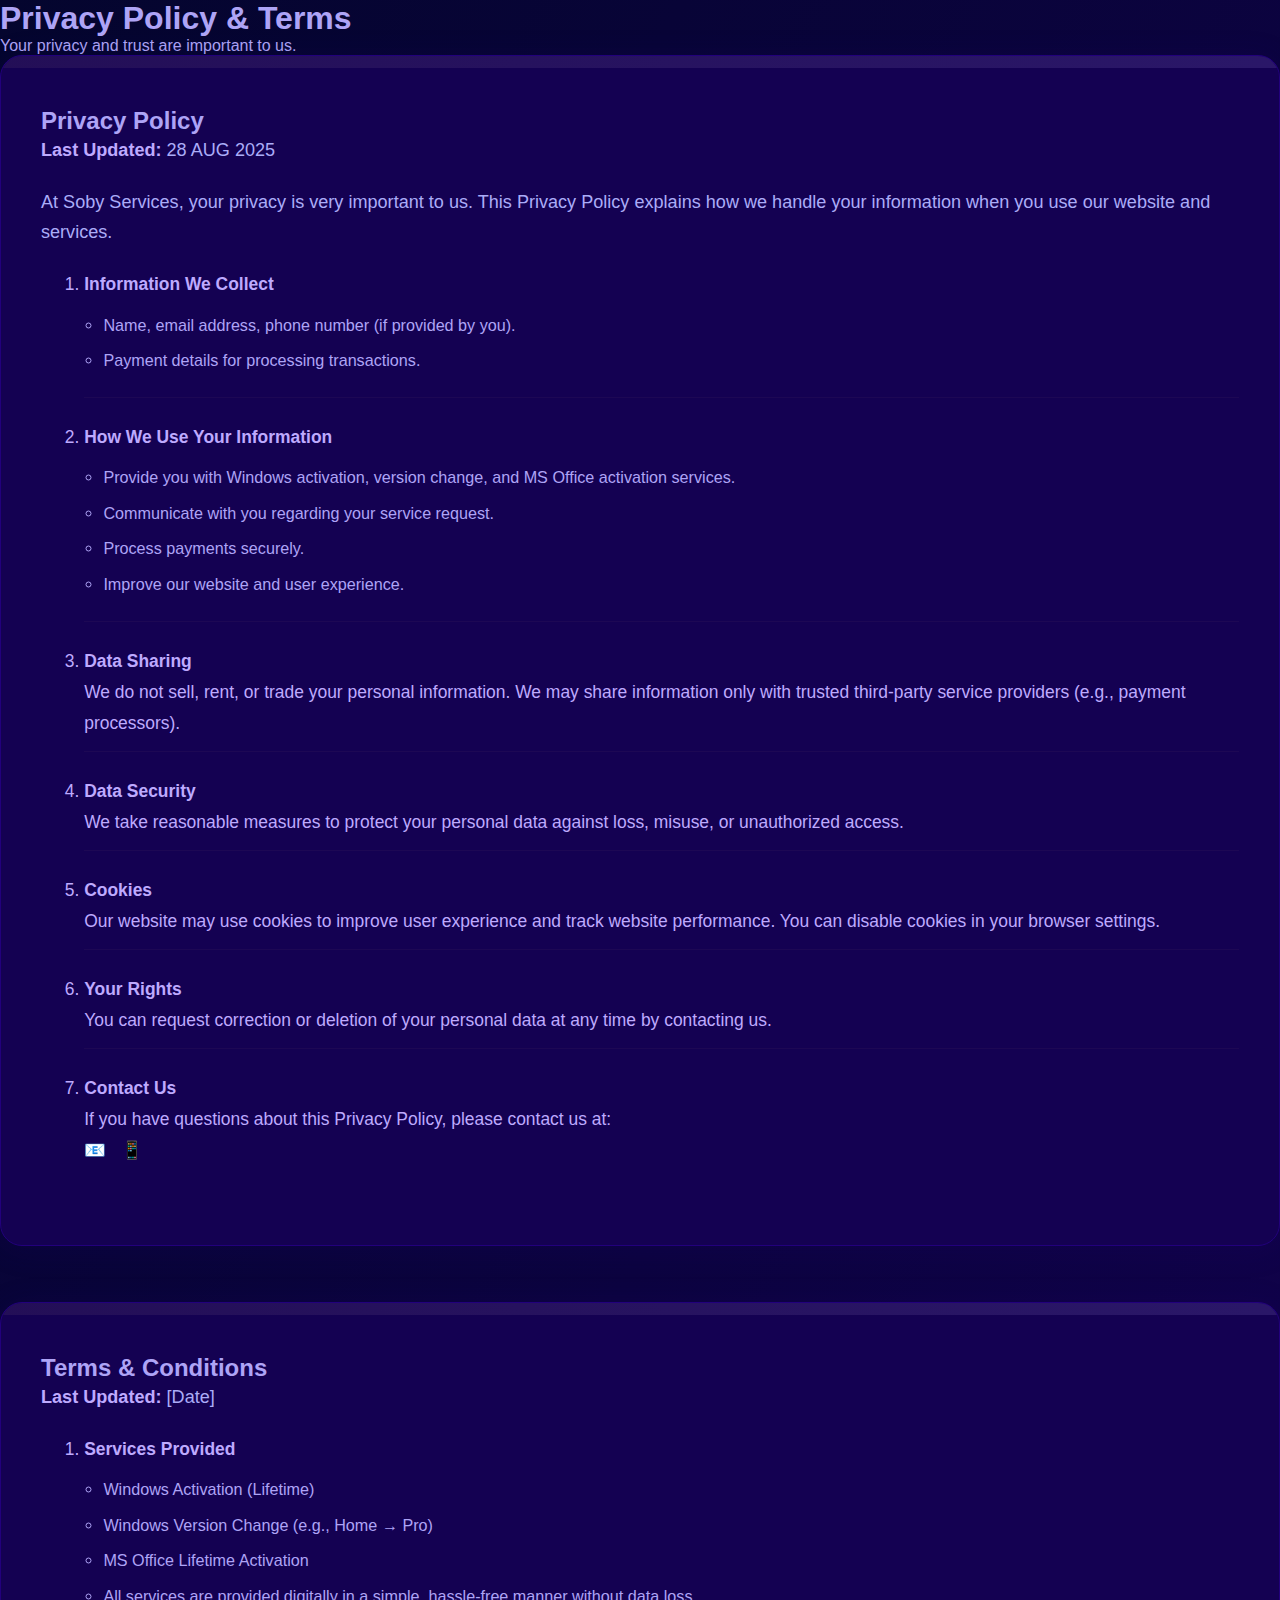
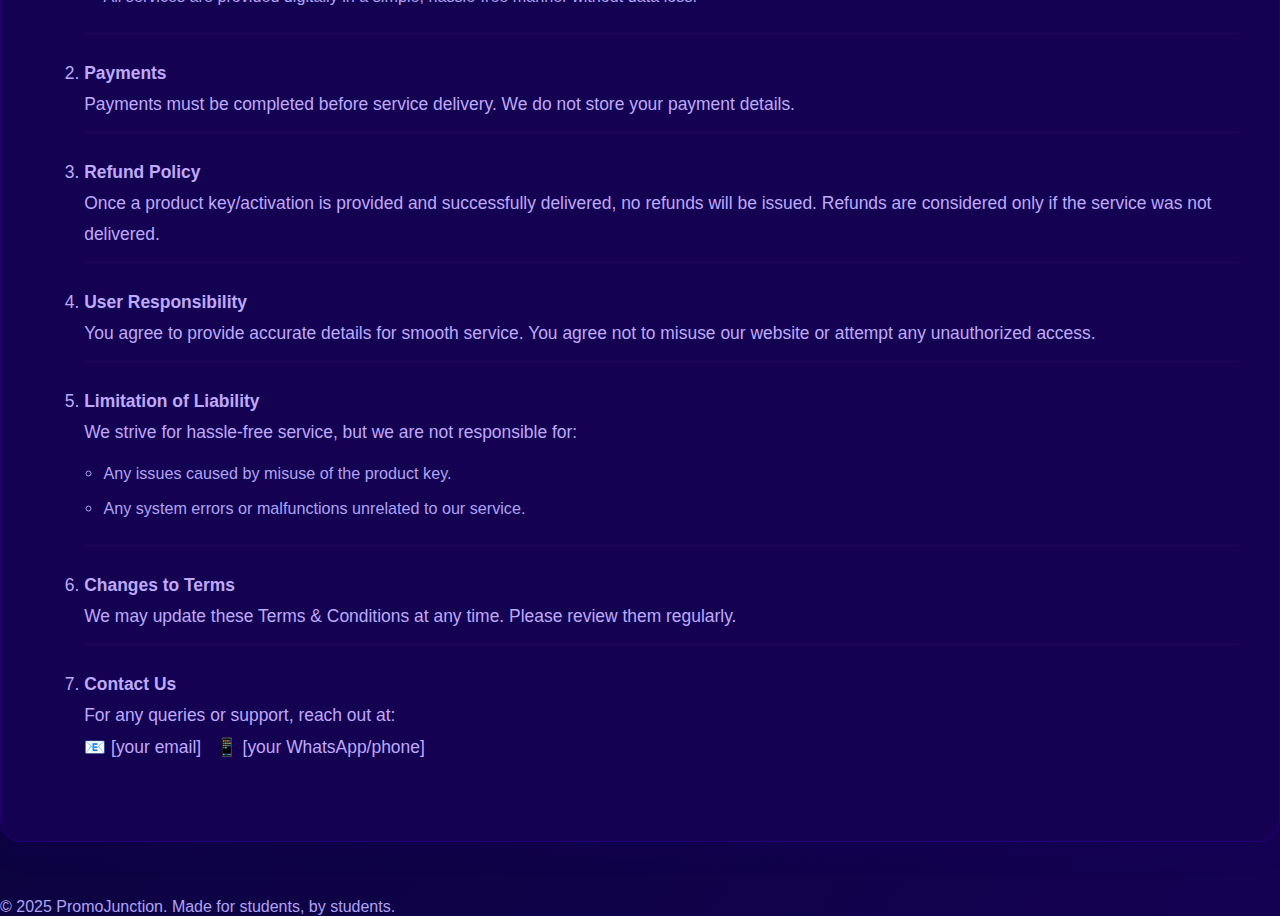
<file: privacy.html>
<!DOCTYPE html>
<html lang="en">
  <head>
    <meta charset="UTF-8" />
    <meta name="viewport" content="width=device-width, initial-scale=1.0" />
    <title>Privacy Policy & Terms | PromoJunction</title>
    <link rel="stylesheet" href="style.css" />
  </head>
  <body>
    <header>
      <h1>Privacy Policy & Terms</h1>
      <p>Your privacy and trust are important to us.</p>
    </header>
    <main>
      <section class="policy-section">
        <h2>Privacy Policy</h2>
        <p><strong>Last Updated:</strong> 28 AUG 2025</p>
        <p>
          At Soby Services, your privacy is very important to us. This Privacy
          Policy explains how we handle your information when you use our
          website and services.
        </p>
        <ol>
          <li>
            <strong>Information We Collect</strong>
            <ul>
              <li>Name, email address, phone number (if provided by you).</li>
              <li>Payment details for processing transactions.</li>
            </ul>
          </li>
          <li>
            <strong>How We Use Your Information</strong>
            <ul>
              <li>
                Provide you with Windows activation, version change, and MS
                Office activation services.
              </li>
              <li>Communicate with you regarding your service request.</li>
              <li>Process payments securely.</li>
              <li>Improve our website and user experience.</li>
            </ul>
          </li>
          <li>
            <strong>Data Sharing</strong><br />
            We do not sell, rent, or trade your personal information. We may
            share information only with trusted third-party service providers
            (e.g., payment processors).
          </li>
          <li>
            <strong>Data Security</strong><br />
            We take reasonable measures to protect your personal data against
            loss, misuse, or unauthorized access.
          </li>
          <li>
            <strong>Cookies</strong><br />
            Our website may use cookies to improve user experience and track
            website performance. You can disable cookies in your browser
            settings.
          </li>
          <li>
            <strong>Your Rights</strong><br />
            You can request correction or deletion of your personal data at any
            time by contacting us.
          </li>
          <li>
            <strong>Contact Us</strong><br />
            If you have questions about this Privacy Policy, please contact us
            at:<br />
            📧 <mailto:soby7765@gmail.com> &nbsp; 📱 <https://wa.me/+91>
          </li>
        </ol>
      </section>
      <section class="policy-section">
        <h2>Terms &amp; Conditions</h2>
        <p><strong>Last Updated:</strong> [Date]</p>
        <ol>
          <li>
            <strong>Services Provided</strong>
            <ul>
              <li>Windows Activation (Lifetime)</li>
              <li>Windows Version Change (e.g., Home → Pro)</li>
              <li>MS Office Lifetime Activation</li>
              <li>
                All services are provided digitally in a simple, hassle-free
                manner without data loss.
              </li>
            </ul>
          </li>
          <li>
            <strong>Payments</strong><br />
            Payments must be completed before service delivery. We do not store
            your payment details.
          </li>
          <li>
            <strong>Refund Policy</strong><br />
            Once a product key/activation is provided and successfully
            delivered, no refunds will be issued. Refunds are considered only if
            the service was not delivered.
          </li>
          <li>
            <strong>User Responsibility</strong><br />
            You agree to provide accurate details for smooth service. You agree
            not to misuse our website or attempt any unauthorized access.
          </li>
          <li>
            <strong>Limitation of Liability</strong><br />
            We strive for hassle-free service, but we are not responsible for:
            <ul>
              <li>Any issues caused by misuse of the product key.</li>
              <li>
                Any system errors or malfunctions unrelated to our service.
              </li>
            </ul>
          </li>
          <li>
            <strong>Changes to Terms</strong><br />
            We may update these Terms &amp; Conditions at any time. Please
            review them regularly.
          </li>
          <li>
            <strong>Contact Us</strong><br />
            For any queries or support, reach out at:<br />
            📧 [your email] &nbsp; 📱 [your WhatsApp/phone]
          </li>
        </ol>
      </section>
    </main>
    <footer>
      <p>&copy; 2025 PromoJunction. Made for students, by students.</p>
    </footer>
  </body>
</html>
</file>
<file: style.css>
.privacy-main {
  margin-top: 2.5rem;
  margin-bottom: 2.5rem;
}
.policy-section {
  background: #140152;
  border-radius: 22px;
  box-shadow: 0 4px 32px rgba(34, 0, 124, 0.13);
  padding: 3.2rem 2.5rem 2.7rem 2.5rem;
  margin-bottom: 3.5rem;
  animation: fadeInUp 1s both;
  border: 1.5px solid #22007c;
  position: relative;
  overflow: hidden;
}
.policy-section:before {
  content: "";
  position: absolute;
  top: 0;
  left: 0;
  right: 0;
  height: 12px;
  background: linear-gradient(90deg, #896978 0%, #beaafe 100%);
  border-radius: 22px 22px 0 0;
  opacity: 0.13;
}
.policy-section h3 {
  color: #896978;
  font-size: 2.2rem;
  margin-bottom: 1.7rem;
  text-align: left;
  letter-spacing: 1px;
}
.policy-section p {
  color: #abacf8;
  margin-bottom: 1.3rem;
  font-size: 1.13rem;
  line-height: 1.7;
}
.policy-section ol {
  margin-left: 1.5rem;
  margin-bottom: 0.7rem;
  color: #beaafe;
  font-size: 1.09rem;
  padding-left: 1.2rem;
  line-height: 1.8;
}
.policy-section ol > li {
  margin-bottom: 1.5rem;
  line-height: 1.8;
  padding-bottom: 0.7rem;
  border-bottom: 1px solid rgba(137, 105, 120, 0.08);
}
.policy-section ol > li:last-child {
  border-bottom: none;
}
.policy-section ul {
  margin-top: 0.7rem;
  margin-bottom: 0.7rem;
  margin-left: 1.2rem;
  color: #aea4f6;
  font-size: 1.01rem;
  line-height: 1.7;
}
.policy-section ul li {
  margin-bottom: 0.5rem;
}
.policy-section strong {
  color: #beaafe;
  font-weight: 600;
}
.policy-section .contact-actions {
  margin-top: 1.3rem;
  flex-direction: row;
  gap: 1.5rem;
}

/* Responsive for policy sections */
@media (max-width: 900px) {
  .policy-section {
    padding: 1.5rem 0.7rem 1.5rem 0.7rem;
  }
  .policy-section h3 {
    font-size: 1.3rem;
  }
}
/* Contact Actions */
.contact-actions {
  display: flex;
  flex-direction: column;
  gap: 1rem;
  align-items: center;
  margin-top: 1.5rem;
}
.contact-btn {
  padding: 0.8rem 2rem;
  border-radius: 30px;
  font-size: 1.1rem;
  font-weight: 500;
  text-decoration: none;
  color: #fff;
  transition: background 0.3s, color 0.2s, transform 0.2s;
  box-shadow: 0 2px 8px rgba(34, 0, 124, 0.1);
  display: inline-block;
}
.call-btn {
  background: #22007c;
}
.call-btn:hover {
  background: #896978;
  color: #22007c;
  transform: scale(1.04);
}
.whatsapp-btn {
  background: #25d366;
  color: #02010a;
}
.whatsapp-btn:hover {
  background: #128c7e;
  color: #fff;
  transform: scale(1.04);
}
/* Reset and base styles */
* {
  margin: 0;
  padding: 0;
  box-sizing: border-box;
}
body {
  font-family: "Segoe UI", Arial, sans-serif;
  background: linear-gradient(120deg, #04052e 0%, #140152 100%);
  color: #aea4f6;
  min-height: 100vh;
  scroll-behavior: smooth;
}
.container {
  width: 90%;
  max-width: 1100px;
  margin: 0 auto;
  padding-bottom: 2%;
  padding-top: 2%;
}

/* Header */
.header {
  background: #02010a;
  color: #abacf8;
  padding: 1.2rem 0;
  box-shadow: 0 2px 8px rgba(20, 1, 82, 0.08);
  position: sticky;
  top: 0;
  z-index: 100;
  animation: slideDown 1s cubic-bezier(0.77, 0, 0.18, 1) 0.2s both;
}
.logo {
  font-size: 2rem;
  font-weight: bold;
  letter-spacing: 2px;
  color: #896978;
  display: inline-block;
}
.header nav ul {
  list-style: none;
  display: flex;
  gap: 2rem;
  float: right;
}
.header nav a {
  color: #abacf8;
  text-decoration: none;
  font-size: 1.1rem;
  transition: color 0.2s;
}
.header nav a:hover {
  color: #896978;
}

/* Hero Section */
.hero {
  background: linear-gradient(120deg, #04052e 0%, #22007c 100%);
  padding: 4rem 0 3rem 0;
  text-align: center;
  animation: fadeIn 1.2s;
}
.hero h2 {
  font-size: 2.5rem;
  margin-bottom: 1rem;
  color: #beaafe;
  letter-spacing: 1px;
}
.hero p {
  font-size: 1.2rem;
  margin-bottom: 2rem;
  color: #abacf8;
}
.cta-btn {
  background: #896978;
  color: #fff;
  padding: 0.9rem 2.2rem;
  border: none;
  border-radius: 30px;
  font-size: 1.1rem;
  cursor: pointer;
  box-shadow: 0 4px 16px rgba(34, 0, 124, 0.08);
  transition: background 0.3s, transform 0.2s;
  text-decoration: none;
  display: inline-block;
}
.cta-btn:hover {
  background: #22007c;
  color: #896978;
  transform: scale(1.05);
}

/* Service Sections */
.service-section {
  padding: 3rem 0 2rem 0;
  background: #140152;
  margin-bottom: 1.5rem;
  border-radius: 18px;
  box-shadow: 0 2px 16px rgba(34, 0, 124, 0.06);
  animation: fadeInUp 1s both;
}
.service-section h3 {
  font-size: 2rem;
  margin-bottom: 1.5rem;
  color: #896978;
  text-align: center;
}
.cards {
  display: flex;
  gap: 2rem;
  flex-wrap: wrap;
  justify-content: center;
}
.card {
  background: #04052e;
  border-radius: 14px;
  box-shadow: 0 2px 8px rgba(34, 0, 124, 0.07);
  padding: 1.2rem 1.5rem 2rem 1.5rem;
  min-width: 220px;
  max-width: 320px;
  flex: 1 1 220px;
  text-align: center;
  transition: transform 0.3s, box-shadow 0.3s;
  cursor: pointer;
  margin-bottom: 1rem;
  color: #abacf8;
  display: flex;
  flex-direction: column;
  align-items: center;
}

.card-img {
  width: 80px;
  height: 80px;
  margin-bottom: 1rem;
  display: flex;
  align-items: center;
  justify-content: center;
  background: #140152;
  border-radius: 50%;
  box-shadow: 0 2px 8px rgba(34, 0, 124, 0.1);
  overflow: hidden;
}

.card-img img {
  width: 80%;
  height: 80%;
  object-fit: contain;
  display: block;
}

.card:hover {
  transform: translateY(-8px) scale(1.04);
  box-shadow: 0 8px 24px rgba(34, 0, 124, 0.13);
  background: #22007c;
  color: #896978;
}
.card h4 {
  font-size: 1.3rem;
  margin-bottom: 0.7rem;
  color: #beaafe;
}
.card p {
  color: #abacf8;
  font-size: 1rem;
}

/* Contact Section */
.contact-section {
  background: #22007c;
  padding: 3rem 0 2rem 0;
  border-radius: 18px;
  box-shadow: 0 2px 16px rgba(34, 0, 124, 0.06);
  margin-bottom: 2rem;
  animation: fadeInUp 1.2s both;
}
.contact-section h3 {
  color: #896978;
  text-align: center;
  margin-bottom: 1.5rem;
}
.contact-form {
  display: flex;
  flex-direction: column;
  gap: 1.1rem;
  max-width: 400px;
  margin: 0 auto;
}
.contact-form input,
.contact-form textarea {
  padding: 0.8rem 1rem;
  border: none;
  border-radius: 8px;
  font-size: 1rem;
  background: #04052e;
  color: #beaafe;
  box-shadow: 0 1px 4px rgba(34, 0, 124, 0.07);
  resize: none;
}
.contact-form button {
  background: #896978;
  color: #fff;
  padding: 0.8rem 0;
  border: none;
  border-radius: 30px;
  font-size: 1.1rem;
  cursor: pointer;
  transition: background 0.3s, transform 0.2s;
}
.contact-form button:hover {
  background: #140152;
  color: #896978;
  transform: scale(1.04);
}

/* Footer */
.footer {
  background: #02010a;
  color: #896978;
  text-align: center;
  padding: 1.2rem 0;
  border-radius: 12px 12px 0 0;
  margin-top: 2rem;
  font-size: 1rem;
}

/* Animations */
@keyframes fadeIn {
  from {
    opacity: 0;
  }
  to {
    opacity: 1;
  }
}
@keyframes fadeInUp {
  from {
    opacity: 0;
    transform: translateY(40px);
  }
  to {
    opacity: 1;
    transform: translateY(0);
  }
}
@keyframes slideDown {
  from {
    opacity: 0;
    transform: translateY(-40px);
  }
  to {
    opacity: 1;
    transform: translateY(0);
  }
}

/* Fade-in on scroll */
.fade-in {
  opacity: 0;
  transform: translateY(40px);
  transition: opacity 0.8s, transform 0.8s;
}
.fade-in.visible {
  opacity: 1;
  transform: translateY(0);
}

/* Responsive Design */
@media (max-width: 800px) {
  .cards {
    flex-direction: column;
    gap: 1rem;
  }
  .header nav ul {
    gap: 1rem;
  }
}
@media (max-width: 500px) {
  .container {
    width: 98%;
  }
  .hero h2 {
    font-size: 1.5rem;
  }
  .service-section h3,
  .contact-section h3 {
    font-size: 1.2rem;
  }
}
</file>
